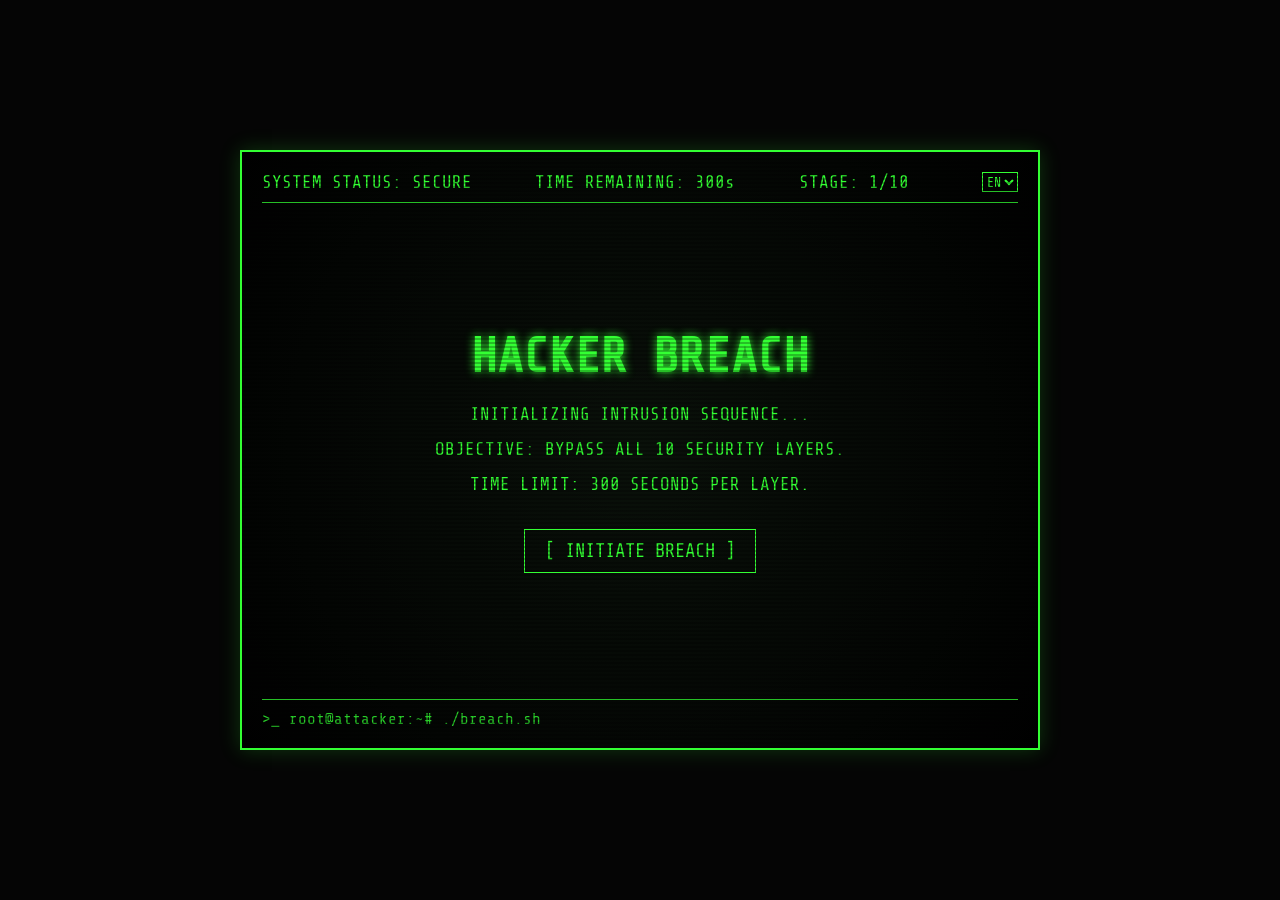
<file: ytgame/index.html>
<!DOCTYPE html>
<html lang="en">
<head>
    <meta charset="UTF-8">
    <meta name="viewport" content="width=device-width, initial-scale=1.0">
    <title>Hacker Breach</title>
    <link rel="stylesheet" href="style.css">
</head>
<body>
    <div id="terminal">
        <header>
            <div id="system-status"><span id="sys-status-label">SYSTEM STATUS:</span> <span id="status-text">SECURE</span></div>
            <div id="timer-container"><span id="time-rem-label">TIME REMAINING:</span> <span id="timer">300</span>s</div>
            <div id="stage-info"><span id="stage-label">STAGE:</span> <span id="stage-number">1</span>/10</div>
            <select id="lang-select" style="background:transparent; color:var(--text-color); border:1px solid var(--border-color); font-family:var(--font-family); margin-left:10px;">
                <option value="en">EN</option>
                <option value="ko">KO</option>
                <option value="ja">JA</option>
            </select>
        </header>

        <main id="game-container">
            <div id="start-screen" class="screen active">
                <h1 id="start-title">HACKER BREACH</h1>
                <p id="start-init">INITIALIZING INTRUSION SEQUENCE...</p>
                <p id="start-obj">OBJECTIVE: BYPASS ALL 10 SECURITY LAYERS.</p>
                <p id="start-time">TIME LIMIT: 300 SECONDS PER LAYER.</p>
                <button id="start-btn" class="terminal-btn">[ INITIATE BREACH ]</button>
            </div>

            <div id="gameplay-screen" class="screen">
                <div id="puzzle-header">
                    <h2 id="puzzle-title">Connecting...</h2>
                    <p id="puzzle-desc">Standby for security challenge.</p>
                    <button id="hint-btn" class="terminal-btn" style="font-size:0.9rem; padding: 5px 10px; margin-top: 10px;">[ REQUEST HINT ]</button>
                    <p id="hint-text" style="display:none; color: var(--warn-color); margin-top: 10px; font-size: 0.9rem; max-width: 80%;"></p>
                </div>
                <div id="puzzle-area">
                    <!-- Puzzle content injected here via JS -->
                </div>
                <div id="feedback-area"></div>
            </div>

            <div id="game-over-screen" class="screen">
                <h1 id="fail-title">BREACH FAILED</h1>
                <p id="fail-desc">INTRUSION DETECTED. SYSTEM LOCKDOWN INITIATED.</p>
                <button id="restart-btn" class="terminal-btn">[ RETRY CONNECTION ]</button>
            </div>

            <div id="victory-screen" class="screen">
                <h1 id="win-title">SYSTEM COMPROMISED</h1>
                <p id="win-desc1">FULL ROOT ACCESS GRANTED.</p>
                <p id="win-desc2">ALL SECURITY LAYERS BYPASSED.</p>
                <button id="play-again-btn" class="terminal-btn">[ NEW TARGET ]</button>
            </div>
        </main>
        
        <footer>
            <div id="console-output">>_ root@attacker:~# ./breach.sh</div>
        </footer>
    </div>
    <script src="audio.js"></script>
    <script src="i18n.js"></script>
    <script src="stages.js"></script>
    <script src="stages2.js"></script>
    <script src="stages3.js"></script>
    <script src="script.js"></script>
</body>
</html>
</file>
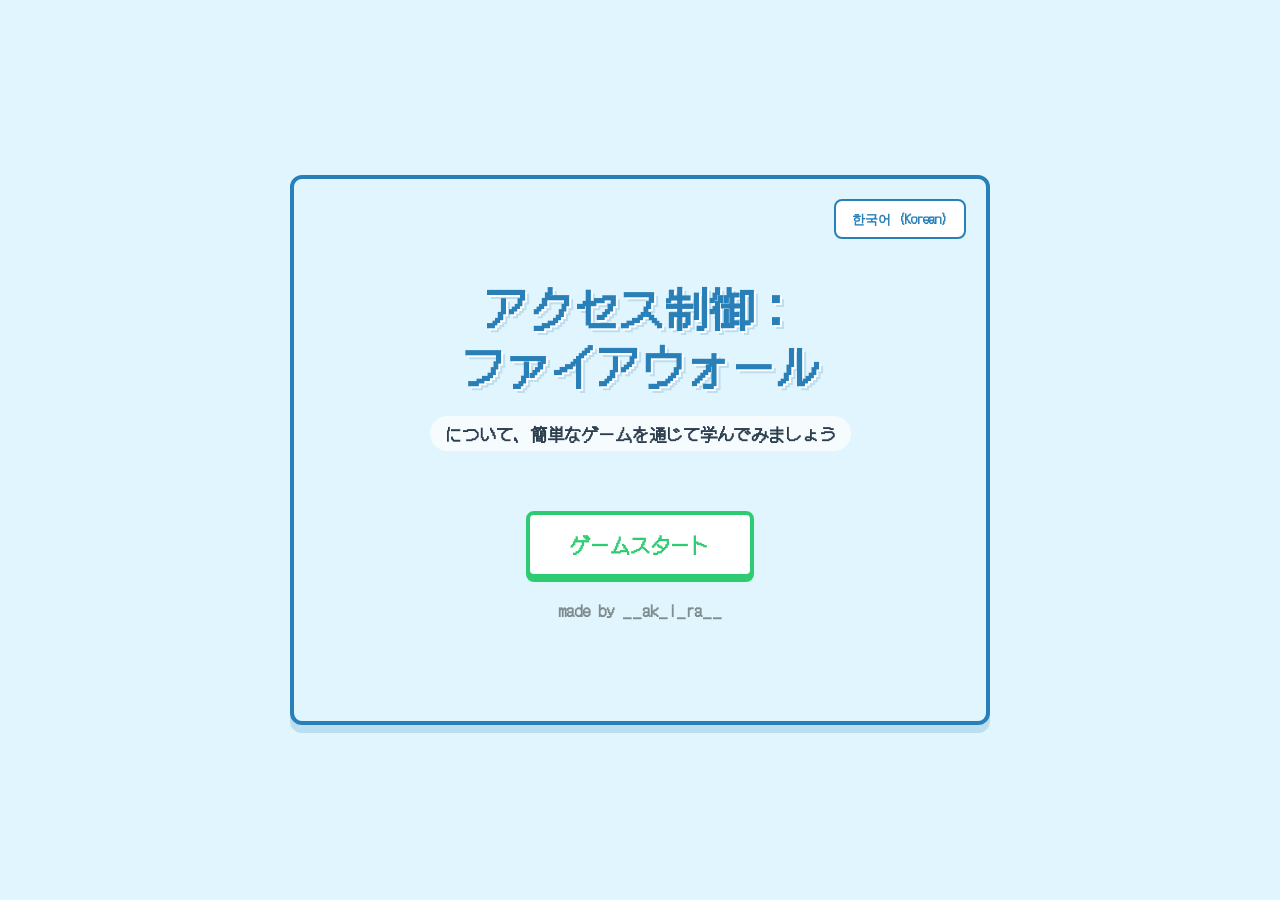
<file: game/firewall/index.html>
<!DOCTYPE html>
<html lang="ja">
<head>
    <meta charset="UTF-8">
    <meta name="viewport" content="width=device-width, initial-scale=1.0">
    <title>アクセス制御：ファイアウォール</title>
    <!-- 귀여운 도트 느낌의 픽셀 폰트 -->
    <link href="https://fonts.googleapis.com/css2?family=DotGothic16&display=swap" rel="stylesheet">
    <style>
        :root {
            --bg: #E1F5FE; 
            --container-bg: #FFFFFF;
            --text-main: #2C3E50;
            --border-color: #2980B9;
            --alert: #E74C3C;
            --allow: #2ECC71;
            --highlight: #F39C12;
        }
        body {
            background-color: var(--bg);
            color: var(--text-main);
            font-family: 'DotGothic16', 'Malgun Gothic', 'Meiryo', sans-serif;
            display: flex;
            justify-content: center;
            align-items: center;
            height: 100vh;
            margin: 0;
            overflow: hidden;
            user-select: none;
        }
        
        /* 모바일 대응을 위해 고정 픽셀 대신 max-width 사용 */
        .window-box {
            width: 95%;
            max-width: 700px;
            height: 95vh;
            max-height: 550px;
            border: 4px solid var(--border-color);
            border-radius: 12px;
            background: var(--container-bg);
            box-shadow: 0 8px 0 rgba(41, 128, 185, 0.2);
            position: relative; 
            overflow: hidden; 
            box-sizing: border-box;
        }
        
        /* Start Screen */
        #start-screen {
            display: flex;
            flex-direction: column;
            justify-content: center;
            align-items: center;
            background-color: var(--bg);
        }
        #start-screen h1 {
            font-size: 45px;
            color: var(--border-color);
            margin-bottom: 20px;
            margin-top: 0;
            text-shadow: 2px 2px 0 #FFF, 4px 4px 0 rgba(41, 128, 185, 0.2);
            text-align: center;
            line-height: 1.3;
        }
        #t-subtitle {
            font-size: 17px;
            color: var(--text-main);
            font-weight: bold;
            text-align: center;
            margin-bottom: 30px;
            background: rgba(255,255,255,0.7);
            padding: 5px 15px;
            border-radius: 20px;
        }
        #lang-toggle {
            position: absolute;
            top: 20px;
            right: 20px;
            background: #FFF;
            color: var(--border-color);
            border: 2px solid var(--border-color);
            border-radius: 8px;
            padding: 8px 16px;
            cursor: pointer;
            font-family: inherit;
            transition: 0.2s;
            font-weight: bold;
            z-index: 50;
        }
        #lang-toggle:hover {
            background: var(--border-color);
            color: #FFF;
        }
        .maker-credit {
            margin-top: 20px;
            font-size: 16px;
            color: #7F8C8D;
            font-weight: bold;
        }

        /* Game Screen */
        #game-container {
            display: none; 
            grid-template-columns: 280px 1fr;
            grid-template-rows: 70px 1fr;
        }
        .header {
            grid-column: 1 / 3;
            border-bottom: 4px solid var(--border-color);
            display: flex;
            justify-content: space-between;
            align-items: center;
            padding: 0 20px;
            font-size: 20px;
            font-weight: bold;
            background: #81D4FA;
            color: #1A365D;
        }
        .policy-board {
            border-right: 4px solid var(--border-color);
            padding: 15px;
            background: #F1F8E9;
            display: flex;
            flex-direction: column;
            overflow-y: auto;
        }
        .policy-title {
            font-size: 18px;
            border-bottom: 2px dashed var(--border-color);
            padding-bottom: 10px;
            margin-bottom: 15px;
            font-weight: bold;
            color: var(--border-color);
        }
        .policy-list {
            list-style: none;
            padding: 0;
            line-height: 1.6;
            font-size: 14px;
            flex-grow: 1;
            color: var(--text-main);
        }
        .main-area {
            display: flex;
            flex-direction: column;
            align-items: center;
            justify-content: center;
            padding: 20px;
            position: relative;
            background: #FAFAFA;
            overflow-y: auto;
        }
        .packet {
            border: 4px solid var(--border-color);
            border-radius: 8px;
            padding: 20px;
            width: 85%;
            background: #FFF;
            box-shadow: 0 6px 0 var(--border-color);
            margin-bottom: 30px;
            transition: transform 0.1s;
        }
        .packet-header {
            font-size: 16px;
            text-align: center;
            margin-bottom: 15px;
            border-bottom: 2px dashed var(--border-color);
            padding-bottom: 5px;
            font-weight: bold;
            color: var(--border-color);
        }
        .packet-details {
            display: flex;
            flex-direction: column;
            gap: 12px;
            font-size: 16px;
        }
        .pkt-row {
            display: grid;
            grid-template-columns: 100px 20px 1fr;
            align-items: center;
        }
        .pkt-label {
            text-align: left;
            color: #34495E;
        }
        .pkt-colon {
            text-align: center;
            color: #34495E;
        }
        .pkt-val {
            text-align: right;
            color: #E74C3C;
            font-weight: bold;
            word-break: break-all;
        }
        .controls {
            display: flex;
            gap: 15px;
            width: 95%;
        }
        .controls .btn {
            flex: 1;
        }
        .btn {
            background: #FFF;
            border: 4px solid var(--text-main);
            border-radius: 8px;
            padding: 15px;
            font-size: 18px;
            font-family: inherit;
            font-weight: bold;
            cursor: pointer;
            transition: all 0.1s;
            box-shadow: 0 4px 0 var(--text-main);
        }
        .btn:active {
            transform: translateY(4px);
            box-shadow: 0 0 0 var(--text-main);
        }
        .btn-drop {
            border-color: var(--alert);
            color: var(--alert);
            box-shadow: 0 4px 0 var(--alert);
        }
        .btn-drop:hover {
            background: #FFEBEE;
        }
        .btn-allow {
            border-color: var(--allow);
            color: var(--allow);
            box-shadow: 0 4px 0 var(--allow);
        }
        .btn-allow:hover {
            background: #E8F5E9;
        }
        
        /* 모바일 최적화 미디어 쿼리 */
        @media (max-width: 600px) {
            .window-box {
                width: 100%;
                height: 100vh;
                max-height: none;
                border: none;
                border-radius: 0;
            }
            #game-container {
                grid-template-columns: 1fr;
                grid-template-rows: auto auto 1fr;
            }
            .header {
                flex-direction: row;
                justify-content: space-between;
                padding: 10px 15px;
                font-size: 14px;
                grid-column: 1 / 2;
                border-bottom: 2px solid var(--border-color);
            }
            .policy-board {
                border-right: none;
                border-bottom: 4px solid var(--border-color);
                padding: 10px;
                max-height: 35vh; /* 조금 더 넓게 확보 */
            }
            .policy-title { 
                margin-bottom: 5px; 
                font-size: 14px; 
                padding-bottom: 5px;
            }
            .policy-list {
                font-size: 12px;
                line-height: 1.4;
            }
            .main-area { 
                padding: 10px; 
                justify-content: flex-start;
            }
            .packet { 
                width: 95%; 
                padding: 10px; 
                margin-top: 10px;
                margin-bottom: 15px; 
            }
            .packet-header {
                font-size: 14px;
                margin-bottom: 10px;
            }
            .pkt-row { 
                grid-template-columns: 80px 10px 1fr; 
                font-size: 13px; 
                gap: 5px;
            }
            #start-screen h1 { font-size: 32px; }
            #t-subtitle { font-size: 13px; margin-bottom: 20px; }
            .center-btn { padding: 12px 20px; font-size: 16px; }
            .controls { gap: 10px; margin-bottom: 10px; }
            .btn { padding: 12px; font-size: 15px; }
            .help-text { display: none; }
        }
        .feedback {
            position: absolute;
            top: 15px;
            font-size: 24px;
            font-weight: bold;
            opacity: 0;
            transition: opacity 0.4s;
            text-shadow: 1px 1px 0 #FFF, -1px -1px 0 #FFF, 1px -1px 0 #FFF, -1px 1px 0 #FFF;
            z-index: 5;
        }
        .shake {
            animation: shake 0.4s;
        }
        @keyframes shake {
            0% { transform: translate(2px, 2px) rotate(0deg); }
            10% { transform: translate(-2px, -3px) rotate(-1deg); }
            20% { transform: translate(-4px, 0px) rotate(1deg); }
            30% { transform: translate(4px, 3px) rotate(0deg); }
            40% { transform: translate(2px, -2px) rotate(1deg); }
            50% { transform: translate(-2px, 3px) rotate(-1deg); }
            60% { transform: translate(-4px, 2px) rotate(0deg); }
            70% { transform: translate(4px, 2px) rotate(-1deg); }
            80% { transform: translate(-2px, -2px) rotate(1deg); }
            90% { transform: translate(2px, 3px) rotate(0deg); }
            100% { transform: translate(2px, -3px) rotate(-1deg); }
        }
        
        /* End Screen (Overlay inside window-box) */
        #end-screen {
            position: absolute;
            top: 0; left: 0; width: 100%; height: 100%;
            background: rgba(225, 245, 254, 0.95);
            display: none;
            flex-direction: column;
            justify-content: center;
            align-items: center;
            z-index: 10;
            box-sizing: border-box;
            padding: 20px;
        }
        #end-title {
            font-size: 40px;
            margin-bottom: 20px;
            text-align: center;
            color: var(--border-color);
            text-shadow: 2px 2px 0 #FFF;
        }
        #end-msg {
            color: var(--text-main);
            font-size: 18px;
            text-align: center;
            line-height: 1.6;
            max-width: 90%;
            word-wrap: break-word;
            word-break: break-all;
        }
        .help-text {
            position: absolute;
            bottom: 15px;
            font-size: 12px;
            color: #7F8C8D;
            width: 100%;
            text-align: center;
        }
        .center-btn {
            padding: 15px 40px;
            font-size: 20px;
            margin-top: 30px;
            flex: none !important;
        }
    </style>
</head>
<body>

<!-- Start Screen -->
<div id="start-screen" class="window-box">
    <button id="lang-toggle" onclick="toggleLanguage()">한국어 (Korean)</button>
    <h1 id="t-title">アクセス制御：<br>ファイアウォール</h1>
    <div id="t-subtitle">について、簡単なゲームを通じて学んでみましょう</div>
    <button class="btn btn-allow center-btn" id="t-startBtn" onclick="startGame()">ゲームスタート</button>
    <div class="maker-credit">made by __ak_i_ra__</div>
</div>

<!-- Game Container -->
<div id="game-container" class="window-box">
    <div class="header">
        <div>FIREWALL OS v2.0</div>
        <div>
            <span id="t-score">スコア</span>: <span id="score">0</span> | 
            <span id="t-lives">ライフ</span>: <span id="lives">3</span>
        </div>
    </div>
    
    <div class="policy-board">
        <div class="policy-title" id="t-policyTitle">▶ セキュリティポリシー</div>
        <ul class="policy-list" id="policy-list">
            <!-- Rules will be injected here -->
        </ul>
        <div style="margin-top:20px; font-weight:bold; color: var(--border-color); font-size: 16px; text-align: center; border-top: 2px dashed var(--border-color); padding-top: 15px;">
            <span id="t-level">レベル</span> <span id="current-level-display">1</span> 
            (<span id="level-progress">0</span>/5)
        </div>
    </div>
    
    <div class="main-area">
        <div class="feedback" id="feedback"></div>
        
        <div class="packet" id="current-packet">
            <div class="packet-header" id="t-packetHeader">[ 受信したデータパケット ]</div>
            <div class="packet-details">
                <div class="pkt-row">
                    <span id="t-srcIp" class="pkt-label">送信元 IP</span>
                    <span class="pkt-colon">:</span>
                    <span id="pkt-src" class="pkt-val"></span>
                </div>
                <div class="pkt-row">
                    <span id="t-dstIp" class="pkt-label">宛先 IP</span>
                    <span class="pkt-colon">:</span>
                    <span id="pkt-dst" class="pkt-val"></span>
                </div>
                <div class="pkt-row">
                    <span id="t-port" class="pkt-label">ポート番号</span>
                    <span class="pkt-colon">:</span>
                    <span id="pkt-port" class="pkt-val"></span>
                </div>
                <div class="pkt-row">
                    <span id="t-proto" class="pkt-label">プロトコル</span>
                    <span class="pkt-colon">:</span>
                    <span id="pkt-proto" class="pkt-val"></span>
                </div>
            </div>
        </div>
        
        <div class="controls">
            <button class="btn btn-drop" id="t-btnDrop" onclick="handleDecision('DROP')">遮断 [ X ]</button>
            <button class="btn btn-allow" id="t-btnAllow" onclick="handleDecision('ALLOW')">許可 [ O ]</button>
        </div>
        
        <div class="help-text" id="t-help">ショートカット: (X / 左矢印) 遮断 | (O / 右矢印) 許可</div>
    </div>
    
    <!-- End Screen (Overlay inside window-box) -->
    <div id="end-screen">
        <div id="end-title"></div>
        <div id="end-msg"></div>
        <button class="btn center-btn" id="t-restartBtn" onclick="showStartScreen()">メイン画面へ</button>
    </div>
</div>

<script>
    // --- Sound Engine (Web Audio API) ---
    const audioCtx = new (window.AudioContext || window.webkitAudioContext)();

    function initAudio() {
        if (audioCtx.state === 'suspended') {
            audioCtx.resume();
        }
    }

    // 모바일 기기(특히 iOS)에서 오디오 컨텍스트를 강제로 깨우기 위한 전역 이벤트 리스너
    const unlockAudio = () => {
        initAudio();
        // 한 번 깨우고 나면 리스너 제거
        document.removeEventListener('touchstart', unlockAudio);
        document.removeEventListener('click', unlockAudio);
    };
    document.addEventListener('touchstart', unlockAudio, { once: true });
    document.addEventListener('click', unlockAudio, { once: true });

    function playSound(type) {
        if (audioCtx.state === 'suspended') {
            audioCtx.resume();
        }
        const osc = audioCtx.createOscillator();
        const gainNode = audioCtx.createGain();
        osc.connect(gainNode);
        gainNode.connect(audioCtx.destination);
        
        if (type === 'allow') {
            osc.type = 'sine';
            osc.frequency.setValueAtTime(600, audioCtx.currentTime);
            osc.frequency.exponentialRampToValueAtTime(1200, audioCtx.currentTime + 0.1);
            gainNode.gain.setValueAtTime(0.1, audioCtx.currentTime);
            gainNode.gain.exponentialRampToValueAtTime(0.01, audioCtx.currentTime + 0.1);
            osc.start();
            osc.stop(audioCtx.currentTime + 0.1);
        } else if (type === 'drop') {
            osc.type = 'triangle';
            osc.frequency.setValueAtTime(300, audioCtx.currentTime);
            osc.frequency.exponentialRampToValueAtTime(100, audioCtx.currentTime + 0.15);
            gainNode.gain.setValueAtTime(0.1, audioCtx.currentTime);
            gainNode.gain.exponentialRampToValueAtTime(0.01, audioCtx.currentTime + 0.15);
            osc.start();
            osc.stop(audioCtx.currentTime + 0.15);
        } else if (type === 'over') {
            osc.type = 'sawtooth';
            osc.frequency.setValueAtTime(200, audioCtx.currentTime);
            osc.frequency.exponentialRampToValueAtTime(50, audioCtx.currentTime + 0.5);
            gainNode.gain.setValueAtTime(0.1, audioCtx.currentTime);
            gainNode.gain.exponentialRampToValueAtTime(0.01, audioCtx.currentTime + 0.5);
            osc.start();
            osc.stop(audioCtx.currentTime + 0.5);
        } else if (type === 'clear') {
            osc.type = 'sine';
            osc.frequency.setValueAtTime(400, audioCtx.currentTime);
            osc.frequency.setValueAtTime(600, audioCtx.currentTime + 0.1);
            osc.frequency.setValueAtTime(800, audioCtx.currentTime + 0.2);
            gainNode.gain.setValueAtTime(0.1, audioCtx.currentTime);
            gainNode.gain.exponentialRampToValueAtTime(0.01, audioCtx.currentTime + 0.5);
            osc.start();
            osc.stop(audioCtx.currentTime + 0.5);
        }
    }

    const i18n = {
        ko: {
            title: "접근 제어:<br>방화벽",
            subtitle: "에 대하여 간단한 게임을 통해 알아보겠습니다",
            startBtn: "게임 시작",
            langBtn: "日本語 (Japanese)",
            score: "점수",
            lives: "생명력",
            level: "레벨",
            policyTitle: "▶ 보안 정책 (RULES)",
            packetHeader: "[ 수신된 데이터 패킷 ]",
            srcIp: "출발지 IP",
            dstIp: "목적지 IP",
            port: "포트 번호",
            proto: "프로토콜",
            btnDrop: "차단 [ X ]",
            btnAllow: "허용 [ O ]",
            help: "단축키: (X / 왼쪽 방향키) 차단 | (O / 오른쪽 방향키) 허용",
            pass: "통과",
            violation: "규칙 위반!",
            gameOverTitle: "SYSTEM BREACHED!",
            gameOverMsg: "보안이 뚫렸습니다. 해커가 침입했습니다.",
            restartBtn: "메인 화면으로",
            gameClearTitle: "MISSION COMPLETE",
            gameClearMsg: "기술 보안의 기본인 접근제어, 특히 네트워크 방화벽에 대해서 게임을 통해 배워보았습니다.",
            rule1: "- 기본 웹 트래픽만 허용할 것.<br><br><span style='color:var(--allow); font-weight:bold;'>[허용]</span> 포트 80 (HTTP)<br><span style='color:var(--allow); font-weight:bold;'>[허용]</span> 포트 443 (HTTPS)<br><span style='color:var(--alert); font-weight:bold;'>[차단]</span> 나머지 모든 포트",
            rule2: "- 내부망(10.x.x.x) IP로 위장한 외부 공격 탐지됨.<br><br><span style='color:var(--alert); font-weight:bold;'>[차단]</span> 출발지 IP가 10. 으로 시작하면 차단<br><br>- 나머지 웹 포트(80, 443)는 허용",
            rule3: "- 데이터베이스 및 원격 제어 포트 공격 방어!<br><br><span style='color:var(--alert); font-weight:bold;'>[차단]</span> 포트 22 (SSH)<br><span style='color:var(--alert); font-weight:bold;'>[차단]</span> 포트 3306 (DB)<br><span style='color:var(--allow); font-weight:bold;'>[허용]</span> 나머지 모든 포트",
            rule4: "- 특정 대역 IP 접근 차단<br><br><span style='color:var(--alert); font-weight:bold;'>[차단]</span> 출발지 IP가 192.168. 로 시작하는 경우<br><span style='color:var(--allow); font-weight:bold;'>[허용]</span> 포트 80, 443<br><span style='color:var(--alert); font-weight:bold;'>[차단]</span> 그 외 포트",
            rule5: "- DDoS 방어 모드! 대량의 UDP 트래픽 접근 제한.<br><br><span style='color:var(--alert); font-weight:bold;'>[차단]</span> 프로토콜이 UDP인 모든 패킷 차단<br><span style='color:var(--alert); font-weight:bold;'>[차단]</span> 포트 21 (FTP) 차단<br><span style='color:var(--allow); font-weight:bold;'>[허용]</span> 그 외 정상 트래픽"
        },
        ja: {
            title: "アクセス制御：<br>ファイアウォール",
            subtitle: "について、簡単なゲームを通じて学んでみましょう",
            startBtn: "ゲームスタート",
            langBtn: "한국어 (Korean)",
            score: "スコア",
            lives: "ライフ",
            level: "レベル",
            policyTitle: "▶ セキュリティポリシー",
            packetHeader: "[ 受信したデータパケット ]",
            srcIp: "送信元 IP",
            dstIp: "宛先 IP",
            port: "ポート番号",
            proto: "プロトコル",
            btnDrop: "遮断 [ X ]",
            btnAllow: "許可 [ O ]",
            help: "ショートカット: (X / 左矢印) 遮断 | (O / 右矢印) 許可",
            pass: "通過",
            violation: "ルール違反！",
            gameOverTitle: "SYSTEM BREACHED!",
            gameOverMsg: "セキュリティが突破されました。ハッカーに侵入されました。",
            restartBtn: "メイン画面へ",
            gameClearTitle: "MISSION COMPLETE",
            gameClearMsg: "技術セキュリティの基本であるアクセス制御、特にネットワークファイアウォールについてゲームを通じて学びました。",
            rule1: "- 基本的なWebトラフィックのみを許可すること。<br><br><span style='color:var(--allow); font-weight:bold;'>[許可]</span> ポート 80 (HTTP)<br><span style='color:var(--allow); font-weight:bold;'>[許可]</span> ポート 443 (HTTPS)<br><span style='color:var(--alert); font-weight:bold;'>[遮断]</span> 残りのすべてのポート",
            rule2: "- 内部ネットワーク(10.x.x.x)IPを偽装した攻撃を検知。<br><br><span style='color:var(--alert); font-weight:bold;'>[遮断]</span> 送信元IPが 10. で始まる場合は遮断<br><br>- 残りのWebポート(80, 443)は許可",
            rule3: "- データベースおよびリモート制御ポートへの攻撃を防御！<br><br><span style='color:var(--alert); font-weight:bold;'>[遮断]</span> ポート 22 (SSH)<br><span style='color:var(--alert); font-weight:bold;'>[遮断]</span> ポート 3306 (DB)<br><span style='color:var(--allow); font-weight:bold;'>[許可]</span> 残りのすべてのポート",
            rule4: "- 特定帯域のIPアクセス遮断<br><br><span style='color:var(--alert); font-weight:bold;'>[遮断]</span> 送信元IPが 192.168. で始まる場合<br><span style='color:var(--allow); font-weight:bold;'>[許可]</span> ポート 80, 443<br><span style='color:var(--alert); font-weight:bold;'>[遮断]</span> その他ポート",
            rule5: "- DDoS防御モード！大量のUDPトラフィック制限。<br><br><span style='color:var(--alert); font-weight:bold;'>[遮断]</span> プロトコルが UDP のすべてのパケット<br><span style='color:var(--alert); font-weight:bold;'>[遮断]</span> ポート 21 (FTP)<br><span style='color:var(--allow); font-weight:bold;'>[許可]</span> その他の正常トラフィック"
        }
    };

    let lang = 'ja';
    let score = 0;
    let lives = 3;
    let currentLevel = 1;
    let levelProgress = 0;
    let currentExpectedAction = null;
    let isPlaying = false;

    const rules = [
        { level: 1, eval: (pkt) => (pkt.port === 80 || pkt.port === 443) ? 'ALLOW' : 'DROP' },
        { level: 2, eval: (pkt) => { if(pkt.src.startsWith('10.')) return 'DROP'; if(pkt.port === 80 || pkt.port === 443) return 'ALLOW'; return 'DROP'; } },
        { level: 3, eval: (pkt) => (pkt.port === 22 || pkt.port === 3306) ? 'DROP' : 'ALLOW' },
        { level: 4, eval: (pkt) => { if(pkt.src.startsWith('192.168.')) return 'DROP'; if(pkt.port === 80 || pkt.port === 443) return 'ALLOW'; return 'DROP'; } },
        { level: 5, eval: (pkt) => { if(pkt.proto === 'UDP') return 'DROP'; if(pkt.port === 21) return 'DROP'; return 'ALLOW'; } }
    ];

    let activeRule = rules[0];

    function toggleLanguage() {
        lang = lang === 'ja' ? 'ko' : 'ja';
        updateText();
    }

    function updateText() {
        const t = i18n[lang];
        document.title = t.title.replace('<br>', ' ');
        document.documentElement.lang = lang;
        document.getElementById('t-title').innerHTML = t.title;
        document.getElementById('t-subtitle').innerText = t.subtitle;
        document.getElementById('t-startBtn').innerText = t.startBtn;
        document.getElementById('lang-toggle').innerText = t.langBtn;
        document.getElementById('t-score').innerText = t.score;
        document.getElementById('t-lives').innerText = t.lives;
        document.getElementById('t-policyTitle').innerText = t.policyTitle;
        document.getElementById('t-packetHeader').innerText = t.packetHeader;
        document.getElementById('t-srcIp').innerText = t.srcIp;
        document.getElementById('t-dstIp').innerText = t.dstIp;
        document.getElementById('t-port').innerText = t.port;
        document.getElementById('t-proto').innerText = t.proto;
        document.getElementById('t-btnDrop').innerText = t.btnDrop;
        document.getElementById('t-btnAllow').innerText = t.btnAllow;
        document.getElementById('t-help').innerText = t.help;
        document.getElementById('t-level').innerText = t.level;
        document.getElementById('t-restartBtn').innerText = t.restartBtn;
        
        if (isPlaying || currentLevel <= 5) {
            document.getElementById('policy-list').innerHTML = `<li id="rule-text">${t[`rule${currentLevel}`]}</li>`;
        }
    }

    function rnd(min, max) { return Math.floor(Math.random() * (max - min + 1)) + min; }
    function rndIp() { return `${rnd(11,223)}.${rnd(0,255)}.${rnd(0,255)}.${rnd(1,254)}`; }

    function startGame() {
        initAudio(); // Initialize audio context on user gesture
        score = 0;
        lives = 3;
        currentLevel = 1;
        levelProgress = 0;
        isPlaying = true;
        
        document.getElementById('start-screen').style.display = 'none';
        document.getElementById('game-container').style.display = 'grid';
        document.getElementById('end-screen').style.display = 'none';
        
        updateUI();
        generatePacket();
    }

    function showStartScreen() {
        isPlaying = false;
        document.getElementById('start-screen').style.display = 'flex';
        document.getElementById('game-container').style.display = 'none';
        document.getElementById('end-screen').style.display = 'none';
        updateText();
    }

    function updateUI() {
        document.getElementById('score').innerText = score;
        document.getElementById('lives').innerText = lives;
        document.getElementById('current-level-display').innerText = currentLevel;
        document.getElementById('level-progress').innerText = levelProgress;
        
        activeRule = rules[currentLevel - 1];
        document.getElementById('policy-list').innerHTML = `<li id="rule-text">${i18n[lang][`rule${currentLevel}`]}</li>`;
    }

    function generatePacket() {
        if(levelProgress >= 5) {
            currentLevel++;
            levelProgress = 0;
            if(currentLevel > 5) {
                gameClear();
                return;
            }
            updateUI();
        }
        
        const ports = [80, 443, 22, 3306, 21, 53, 8080];
        const protos = ['TCP', 'UDP', 'ICMP'];
        
        let src = rndIp();
        
        if(currentLevel === 2 && Math.random() > 0.5) src = `10.${rnd(0,255)}.${rnd(0,255)}.${rnd(1,254)}`;
        if(currentLevel === 4 && Math.random() > 0.5) src = `192.168.${rnd(0,255)}.${rnd(1,254)}`;
        
        let proto = protos[rnd(0, protos.length - 1)];
        let port = ports[rnd(0, ports.length - 1)];
        
        if(currentLevel === 3 && Math.random() > 0.5) port = (Math.random() > 0.5 ? 22 : 3306);
        if(currentLevel === 5 && Math.random() > 0.5) {
            if(Math.random() > 0.5) proto = 'UDP';
            else port = 21;
        }

        const pkt = {
            src: src,
            dst: `10.0.1.${rnd(10,50)}`,
            port: port,
            proto: proto
        };
        
        currentExpectedAction = activeRule.eval(pkt);
        
        document.getElementById('pkt-src').innerText = pkt.src;
        document.getElementById('pkt-dst').innerText = pkt.dst;
        document.getElementById('pkt-port').innerText = pkt.port;
        document.getElementById('pkt-proto').innerText = pkt.proto;
    }

    function showFeedback(text, color) {
        const el = document.getElementById('feedback');
        el.innerText = text;
        el.style.color = color;
        el.style.opacity = 1;
        el.style.transform = 'scale(1.2)';
        setTimeout(() => el.style.transform = 'scale(1)', 50);
        setTimeout(() => el.style.opacity = 0, 400);
    }

    function handleDecision(action) {
        if(!isPlaying || lives <= 0) return;
        
        initAudio(); // Ensure audio context is active
        
        if(action === currentExpectedAction) {
            score += 10;
            playSound('allow');
            showFeedback(i18n[lang].pass, 'var(--allow)');
        } else {
            lives -= 1;
            playSound('drop');
            document.getElementById('game-container').classList.add('shake');
            setTimeout(() => document.getElementById('game-container').classList.remove('shake'), 400);
            showFeedback(i18n[lang].violation, 'var(--alert)');
            
            if(lives <= 0) {
                updateUI();
                gameOver();
                return;
            }
        }
        
        levelProgress++;
        updateUI();
        setTimeout(generatePacket, 200);
    }

    function gameOver() {
        isPlaying = false;
        playSound('over');
        const endScreen = document.getElementById('end-screen');
        const t = i18n[lang];
        document.getElementById('end-title').innerText = t.gameOverTitle;
        document.getElementById('end-title').style.color = 'var(--alert)';
        document.getElementById('end-msg').innerHTML = t.gameOverMsg;
        endScreen.style.display = 'flex';
    }

    function gameClear() {
        isPlaying = false;
        playSound('clear');
        const endScreen = document.getElementById('end-screen');
        const t = i18n[lang];
        document.getElementById('end-title').innerText = t.gameClearTitle;
        document.getElementById('end-title').style.color = 'var(--allow)';
        document.getElementById('end-msg').innerHTML = t.gameClearMsg;
        endScreen.style.display = 'flex';
    }
    
    document.addEventListener('keydown', (e) => {
        if(!isPlaying) return;
        if(e.key === 'ArrowLeft' || e.key.toLowerCase() === 'x') handleDecision('DROP');
        if(e.key === 'ArrowRight' || e.key.toLowerCase() === 'o') handleDecision('ALLOW');
    });

    // Init language setup
    updateText();

</script>
</body>
</html>
</file>
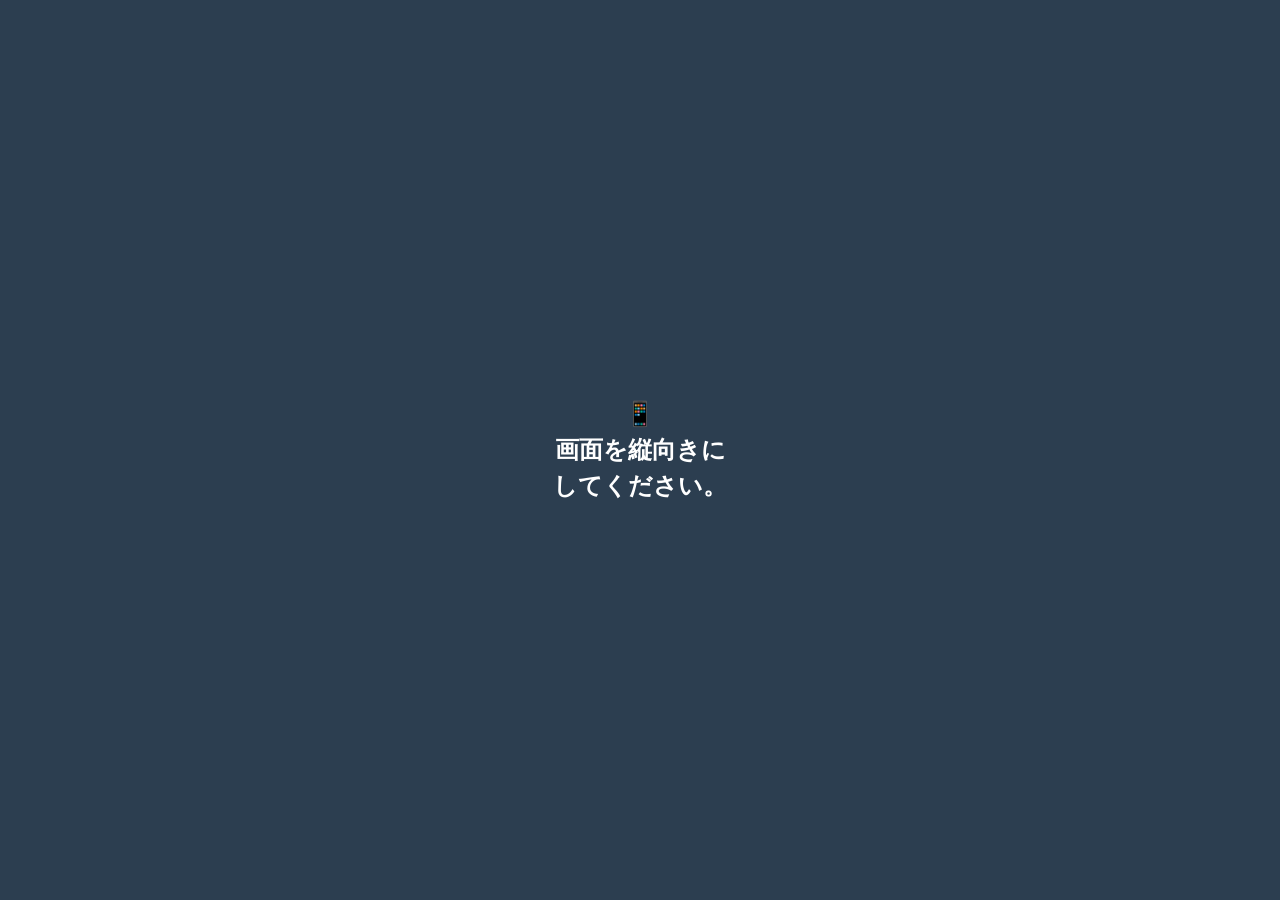
<file: voca/voca.html>
<!DOCTYPE html>
<html lang="ja">
<head>
    <meta charset="UTF-8">
    <meta name="viewport" content="width=device-width, initial-scale=1.0, maximum-scale=1.0, user-scalable=no">
    <title>日本語 単語帳 & クイズ</title>
    
    <link rel="icon" type="image/svg+xml" href="icon.svg">
    <link rel="apple-touch-icon" href="icon.svg">
    
    <link rel="stylesheet" href="style.css">
</head>
<body>
    <div id="landscape-warning">
        📱<br>画面を縦向きに<br>してください。
    </div>

    <div class="container">
        <!-- 상단 헤더 -->
        <div class="header">
            <button id="btn-back" class="btn-back" style="display: none;">◀ 戻る</button>
            <h1 id="header-title">日本語 単語帳</h1>
            <div class="header-controls">
                <button id="btn-dark-mode" class="btn-dark">明るい</button>
            </div>
        </div>
        
        <!-- 1. 초기 화면 (단위 선택) -->
        <div id="view-home" class="view-section">
            <div class="home-title">JLPT N1 単語暗記帳</div>
            <div class="home-buttons">
                <button id="btn-chunk-20" class="btn-chunk">20個ずつ学習</button>
                <button id="btn-chunk-50" class="btn-chunk">50個ずつ学習</button>
                <button id="btn-chunk-100" class="btn-chunk">100個ずつ学習</button>
            </div>
        </div>

        <!-- 2. 챕터 목록 화면 -->
        <div id="view-chapters" class="view-section" style="display: none;">
            <div class="chapter-list-title">単語暗記カード</div>
            <div id="chapter-list-container" class="chapter-list-container"></div>
        </div>

        <!-- 3. 단어장 학습 화면 -->
        <div id="view-study" class="view-section" style="display: none;">
            <!-- 진행도 & 퀴즈 스킵 버튼 -->
            <div class="study-top-bar">
                <div class="study-progress" id="study-progress">1 / 20</div>
                <button id="btn-skip-to-quiz" class="btn-skip-quiz">すぐ「クイズ」へ</button>
            </div>
            
            <div class="mode-controls">
                <button id="btn-seq" class="active">順番に</button>
                <button id="btn-rand">ランダム</button>
            </div>

            <div class="flashcard" id="card-container">
                <div class="card" id="card">
                    <div class="card-front">
                        <div id="word-kanji">読み込み中...</div>
                    </div>
                    <div class="card-back">
                        <div id="word-yomigana" class="yomigana"></div>
                        <div id="word-meaning" class="meaning"></div>
                    </div>
                </div>
            </div>

            <div class="nav-controls">
                <button id="btn-prev">前へ</button>
                <button id="btn-next">次へ</button>
            </div>
        </div>

        <!-- 4. 학습 완료 화면 (퀴즈 종류 선택) -->
        <div id="view-completion" class="view-section" style="display: none;">
            <div class="completion-box">
                <div class="completion-icon">🎉</div>
                <div class="completion-title">この章を完了しました！</div>
                <div class="completion-desc">次に何をしますか？</div>
                <div class="completion-buttons">
                    <button id="btn-go-quiz-yomi" class="btn-action primary">クイズ (読み方)</button>
                    <button id="btn-go-quiz-imi" class="btn-action primary">クイズ (意味)</button>
                    <button id="btn-go-review" class="btn-action secondary">もう一度復習</button>
                    <button id="btn-go-list-from-comp" class="btn-action outline">一覧へ戻る</button>
                </div>
            </div>
        </div>

        <!-- 5. 퀴즈 진행 화면 -->
        <div id="view-quiz" class="view-section" style="display: none;">
            <div class="quiz-progress" id="quiz-progress">0 / 0</div>
            <div class="quiz-question-container">
                <div class="quiz-question" id="quiz-kanji">問題</div>
                <div class="quiz-hint" id="quiz-hint"></div>
            </div>
            <div class="quiz-options" id="quiz-options"></div>
            <div class="quiz-feedback" id="quiz-feedback"></div>
        </div>

        <!-- 6. 퀴즈 결과 화면 -->
        <div id="view-quiz-result" class="view-section" style="display: none;">
            <div class="completion-box">
                <div class="result-icon">🏆</div>
                <div class="result-title">クイズ完了！</div>
                <div class="result-score" id="quiz-result-score">0 / 0</div>
                <div class="completion-buttons">
                    <button id="btn-mark-chapter" class="btn-action chapter-memo">✔ この章を覚えた</button>
                    <button id="btn-quiz-restart" class="btn-action primary">もう一度挑戦</button>
                    <button id="btn-go-list-from-quiz" class="btn-action outline">一覧へ戻る</button>
                </div>
            </div>
        </div>
    </div>

    <script src="script.js"></script>
</body>
</html>
</file>
<file: ytgame/style.css>
@import url('https://fonts.googleapis.com/css2?family=Share+Tech+Mono&display=swap');

:root {
    --bg-color: #050505;
    --text-color: #33ff33;
    --alert-color: #ff3333;
    --warn-color: #ffcc00;
    --dim-color: #1a4d1a;
    --border-color: #33ff33;
    --font-family: 'Share Tech Mono', monospace;
}

* {
    box-sizing: border-box;
    margin: 0;
    padding: 0;
}

body {
    background-color: var(--bg-color);
    color: var(--text-color);
    font-family: var(--font-family);
    display: flex;
    justify-content: center;
    align-items: center;
    height: 100vh;
    overflow: hidden;
}

#terminal {
    width: 100%;
    max-width: 800px;
    height: 100%;
    max-height: 600px;
    border: 2px solid var(--border-color);
    display: flex;
    flex-direction: column;
    padding: 20px;
    background: radial-gradient(circle at center, #0a110a 0%, #000 100%);
    box-shadow: 0 0 20px rgba(51, 255, 51, 0.2);
    position: relative;
}

/* CRT Scanline Effect */
#terminal::after {
    content: " ";
    display: block;
    position: absolute;
    top: 0;
    left: 0;
    bottom: 0;
    right: 0;
    background: linear-gradient(
        to bottom,
        rgba(18, 16, 16, 0) 50%,
        rgba(0, 0, 0, 0.25) 50%
    );
    background-size: 100% 4px;
    z-index: 50;
    pointer-events: none;
}

header {
    display: flex;
    justify-content: space-between;
    border-bottom: 1px solid var(--border-color);
    padding-bottom: 10px;
    margin-bottom: 20px;
    font-size: 1.1rem;
    z-index: 10;
}

main {
    flex-grow: 1;
    position: relative;
    z-index: 10;
    overflow: hidden;
    display: flex;
    flex-direction: column;
}

.screen {
    display: none;
    flex-direction: column;
    justify-content: center;
    align-items: center;
    height: 100%;
    text-align: center;
}

.screen.active {
    display: flex;
}

h1 {
    font-size: 3rem;
    margin-bottom: 20px;
    text-shadow: 0 0 10px var(--text-color);
}

h2 {
    font-size: 1.5rem;
    margin-bottom: 10px;
}

p {
    margin-bottom: 15px;
    font-size: 1.1rem;
}

.terminal-btn {
    background: transparent;
    color: var(--text-color);
    border: 1px solid var(--border-color);
    padding: 10px 20px;
    font-family: var(--font-family);
    font-size: 1.2rem;
    cursor: pointer;
    margin-top: 20px;
    transition: all 0.2s;
}

.terminal-btn:hover {
    background: var(--text-color);
    color: var(--bg-color);
}

#puzzle-area {
    margin-top: 30px;
    width: 100%;
    display: flex;
    flex-direction: column;
    align-items: center;
    flex-grow: 1;
}

#feedback-area {
    height: 30px;
    margin-top: 15px;
    font-size: 1.2rem;
}

.success { color: var(--text-color); }
.error { color: var(--alert-color); }

footer {
    border-top: 1px solid var(--border-color);
    padding-top: 10px;
    margin-top: 20px;
    z-index: 10;
}

#console-output {
    opacity: 0.8;
}

/* Base styling for puzzles */
.puzzle-container {
    display: flex;
    flex-direction: column;
    align-items: center;
    gap: 15px;
}

/* Animations */
@keyframes blink {
    0%, 100% { opacity: 1; }
    50% { opacity: 0; }
}

.blink {
    animation: blink 1s step-end infinite;
}

@keyframes shake {
    0% { transform: translateX(0); }
    25% { transform: translateX(-5px); }
    50% { transform: translateX(5px); }
    75% { transform: translateX(-5px); }
    100% { transform: translateX(0); }
}

.shake {
    animation: shake 0.4s ease-in-out;
}
</file>
<file: voca/style.css>
* { box-sizing: border-box; -webkit-tap-highlight-color: transparent; }

body {
    font-family: 'Meiryo UI', sans-serif; 
    background-color: #f0f4f8; color: #333;
    margin: 0; padding: 0; display: flex; flex-direction: column;
    height: 100dvh; min-height: -webkit-fill-available; overflow: hidden; 
    transition: background-color 0.3s, color 0.3s;
}

#landscape-warning {
    display: none; position: fixed; top: 0; left: 0; right: 0; bottom: 0;
    background: #2c3e50; color: white; z-index: 9999;
    flex-direction: column; justify-content: center; align-items: center;
    text-align: center; font-size: 24px; font-weight: bold; line-height: 1.5;
}
@media screen and (orientation: landscape) {
    #landscape-warning { display: flex; } .container { display: none !important; }
}

.container {
    display: flex; flex-direction: column;
    height: 100%; padding: 20px; max-width: 500px; margin: 0 auto; width: 100%; min-height: 0; 
}

.header {
    display: flex; justify-content: center; align-items: center;
    position: relative; margin-bottom: 20px; height: 40px; flex-shrink: 0;
}
h1 { font-size: 22px; color: #333; margin: 0; transition: color 0.3s; text-align: center; flex: 1; }

.btn-back {
    position: absolute; left: 0; padding: 6px 10px; font-size: 14px; font-weight: bold;
    background-color: #90a4ae; color: white; border-radius: 8px; box-shadow: 0 2px 4px rgba(0,0,0,0.1);
}

.header-controls { position: absolute; right: 0; display: flex; align-items: center; }
.btn-dark {
    padding: 6px 14px; font-size: 13px; font-weight: bold; background-color: #e0e0e0; 
    color: #333; border-radius: 20px; box-shadow: 0 2px 4px rgba(0,0,0,0.1); display: flex; align-items: center;
}

.view-section { display: flex; flex-direction: column; flex: 1; width: 100%; min-height: 0; }
button { border: none; cursor: pointer; font-family: inherit; transition: all 0.2s; }

.home-title { text-align: center; font-size: 22px; font-weight: bold; margin: 40px 0 30px; color: #444; }
.home-buttons { display: flex; flex-direction: column; gap: 20px; }
.btn-chunk {
    padding: 25px; font-size: 20px; font-weight: bold; border-radius: 16px;
    background-color: #007bff; color: white; box-shadow: 0 6px 12px rgba(0,123,255,0.2);
}
.btn-chunk:active { transform: translateY(2px); box-shadow: 0 2px 6px rgba(0,123,255,0.2); }

.chapter-list-title { text-align: center; font-size: 18px; font-weight: bold; margin-bottom: 15px; color: #555; flex-shrink: 0; }
.chapter-list-container {
    display: flex; flex-direction: column; gap: 12px; overflow-y: auto; padding-bottom: 20px; flex: 1;
    -webkit-overflow-scrolling: touch; 
}
.btn-chapter {
    padding: 20px; font-size: 18px; font-weight: bold; background-color: white; color: #333;
    border: 2px solid #e0e0e0; border-radius: 12px; text-align: left; box-shadow: 0 2px 4px rgba(0,0,0,0.05); flex-shrink: 0; 
    display: flex; justify-content: space-between; align-items: center;
}
.btn-chapter:active { background-color: #f0f0f0; }
.btn-chapter.completed { border-color: #4CAF50; background-color: #f1f8f1; }

.study-top-bar { display: flex; justify-content: space-between; align-items: center; margin-bottom: 10px; flex-shrink: 0; }
.study-progress { font-size: 16px; font-weight: bold; color: #777; margin: 0; }
.btn-skip-quiz {
    padding: 6px 12px; font-size: 13px; font-weight: bold; background-color: #ff9800; color: white; 
    border-radius: 20px; box-shadow: 0 2px 4px rgba(0,0,0,0.1);
}

.mode-controls { display: flex; gap: 10px; margin-bottom: 20px; flex-shrink: 0;}
.mode-controls button { flex: 1; padding: 12px; font-size: 16px; font-weight: bold; border-radius: 8px; background-color: #e0e0e0; color: #555; }
.mode-controls button.active { background-color: #007bff; color: white; }

.flashcard { flex: 1; width: 100%; perspective: 1000px; cursor: pointer; margin-bottom: 15px; min-height: 0; }
.card { width: 100%; height: 100%; position: relative; transition: transform 0.5s; transform-style: preserve-3d; }
.card.is-flipped { transform: rotateY(180deg); }
.card-front, .card-back {
    width: 100%; height: 100%; position: absolute; backface-visibility: hidden;
    display: flex; flex-direction: column; justify-content: center; align-items: center;
    border-radius: 20px; box-shadow: 0 8px 16px rgba(0,0,0,0.1); background-color: white;
    padding: 20px; text-align: center; word-break: keep-all; overflow-wrap: break-word; transition: background-color 0.3s, border-color 0.3s;
}
#word-kanji, #word-yomigana, #word-meaning { width: 100%; line-height: 1.3; }
.card-front { font-weight: bold; color: #222; }
.card-back { transform: rotateY(180deg); background-color: #fdfdfd; }
.yomigana { color: #007bff; margin-bottom: 15px; font-weight: bold; }
.meaning { color: #444; }

.nav-controls { display: flex; gap: 15px; padding-bottom: 10px; flex-shrink: 0;}
.nav-controls button {
    flex: 1; padding: 18px; font-size: 18px; font-weight: bold; border-radius: 12px; background-color: #4CAF50; color: white; box-shadow: 0 4px 6px rgba(0,0,0,0.1);
}
.nav-controls button:active { background-color: #45a049; transform: translateY(2px); }

.completion-box {
    display: flex; flex-direction: column; justify-content: center; align-items: center;
    flex: 1; text-align: center; background-color: white; border-radius: 20px;
    box-shadow: 0 8px 16px rgba(0,0,0,0.1); padding: 30px; margin: 10px 0; transition: background-color 0.3s;
}
.completion-icon, .result-icon { font-size: 70px; margin-bottom: 10px; }
.completion-title, .result-title { font-size: 22px; font-weight: bold; color: #333; margin-bottom: 15px; transition: color 0.3s; }
.completion-desc { font-size: 16px; color: #666; margin-bottom: 25px; line-height: 1.5; transition: color 0.3s;}
.result-score { font-size: 36px; font-weight: bold; color: #007bff; margin-bottom: 30px; }

.completion-buttons { display: flex; flex-direction: column; gap: 12px; width: 100%; }
.btn-action { width: 100%; padding: 16px; font-size: 18px; font-weight: bold; border-radius: 12px; box-shadow: 0 4px 6px rgba(0,0,0,0.1); }
.btn-action.primary { background-color: #007bff; color: white; }
.btn-action.secondary { background-color: #4CAF50; color: white; }
.btn-action.outline { background-color: transparent; color: #555; border: 2px solid #ccc; box-shadow: none; }
.btn-action.outline:active { background-color: #f0f0f0; }

.btn-action.chapter-memo { background-color: #e0e0e0; color: #555; margin-bottom: 10px; }
.btn-action.chapter-memo.active { background-color: #4CAF50; color: white; border: none; }

.quiz-progress { text-align: center; font-size: 16px; font-weight: bold; color: #777; margin-top: 5px; flex-shrink: 0; }
.quiz-question-container { flex: 0.4; display: flex; flex-direction: column; align-items: center; justify-content: center; margin: 10px 0; }
.quiz-question { font-weight: bold; text-align: center; color: #222; transition: color 0.3s; line-height: 1.3; word-break: keep-all; overflow-wrap: break-word;}

/* 퀴즈 힌트 스타일 (숨김 상태 및 공개 상태) */
.quiz-hint { font-size: 20px; color: #666; margin-top: 10px; font-weight: bold; text-align: center; transition: all 0.3s; }
.quiz-hint.clickable {
    cursor: pointer; color: #007bff; background-color: #e6f2ff;
    padding: 6px 16px; border-radius: 20px; display: inline-block; font-size: 15px;
}

.quiz-options { display: flex; flex-direction: column; gap: 12px; flex-shrink: 0;}
.quiz-option {
    padding: 16px; font-size: 18px; background-color: white; border: 2px solid #007bff;
    color: #333; border-radius: 12px; text-align: center; font-weight: bold;
    box-shadow: 0 2px 4px rgba(0,0,0,0.05); transition: background-color 0.2s, color 0.2s; line-height: 1.2;
}
.quiz-option.correct { background-color: #4CAF50 !important; border-color: #4CAF50 !important; color: white !important; }
.quiz-option.wrong { background-color: #f44336 !important; border-color: #f44336 !important; color: white !important; }
.quiz-feedback { text-align: center; font-size: 22px; font-weight: bold; margin-top: 20px; min-height: 30px; flex-shrink: 0;}

/* ===================================================
   ==== 🌙 ダークモード ====
   =================================================== */
body.dark-mode { background-color: #0b111e; color: #e2e8f0; }
body.dark-mode h1, body.dark-mode .quiz-question, body.dark-mode .completion-title, body.dark-mode .result-title, body.dark-mode .home-title, body.dark-mode .chapter-list-title { color: #f1f5f9; }
body.dark-mode .completion-desc, body.dark-mode .quiz-hint { color: #94a3b8; }

body.dark-mode .btn-chapter { background-color: #151f32; color: #f1f5f9; border-color: #1e2d4a; }
body.dark-mode .btn-chapter:active { background-color: #1e2d4a; }
body.dark-mode .btn-chapter.completed { border-color: #4CAF50; background-color: rgba(76, 175, 80, 0.1); } 

body.dark-mode .card-front, body.dark-mode .card-back, body.dark-mode .completion-box {
    background-color: #151f32; border: 1px solid #1e2d4a; box-shadow: 0 8px 32px rgba(0, 150, 255, 0.25);
}
body.dark-mode .card-front { color: #ffffff; }
body.dark-mode .card-back { background-color: #151f32; }
body.dark-mode .meaning { color: #cbd5e1; }

body.dark-mode .study-progress, body.dark-mode .quiz-progress { color: #64748b; }
body.dark-mode .mode-controls button { background-color: #1e293b; color: #94a3b8; }
body.dark-mode .mode-controls button.active { background-color: #0084ff; color: white; box-shadow: 0 0 12px rgba(0, 132, 255, 0.6); }

body.dark-mode .btn-action.outline { color: #cbd5e1; border-color: #334155; }
body.dark-mode .btn-action.outline:active { background-color: #1e293b; }
body.dark-mode .btn-action.chapter-memo { background-color: #1e293b; color: #94a3b8; border-color: #334155; }
body.dark-mode .btn-action.chapter-memo.active { background-color: #4CAF50; color: white; border-color: #4CAF50; }

/* 다크모드 숨겨진 힌트 버튼 */
body.dark-mode .quiz-hint.clickable { color: #60a5fa; background-color: #1e3a5f; }

body.dark-mode .quiz-option { background-color: #151f32; border: 2px solid #0084ff; color: #f1f5f9; box-shadow: 0 0 10px rgba(0, 132, 255, 0.15); }
body.dark-mode .btn-dark { background-color: #1e293b; color: #e2e8f0; border: 1px solid #334155; box-shadow: 0 2px 4px rgba(0,0,0,0.2); }
body.dark-mode .btn-back { background-color: #334155; color: #e2e8f0; border: none; }
</file>
